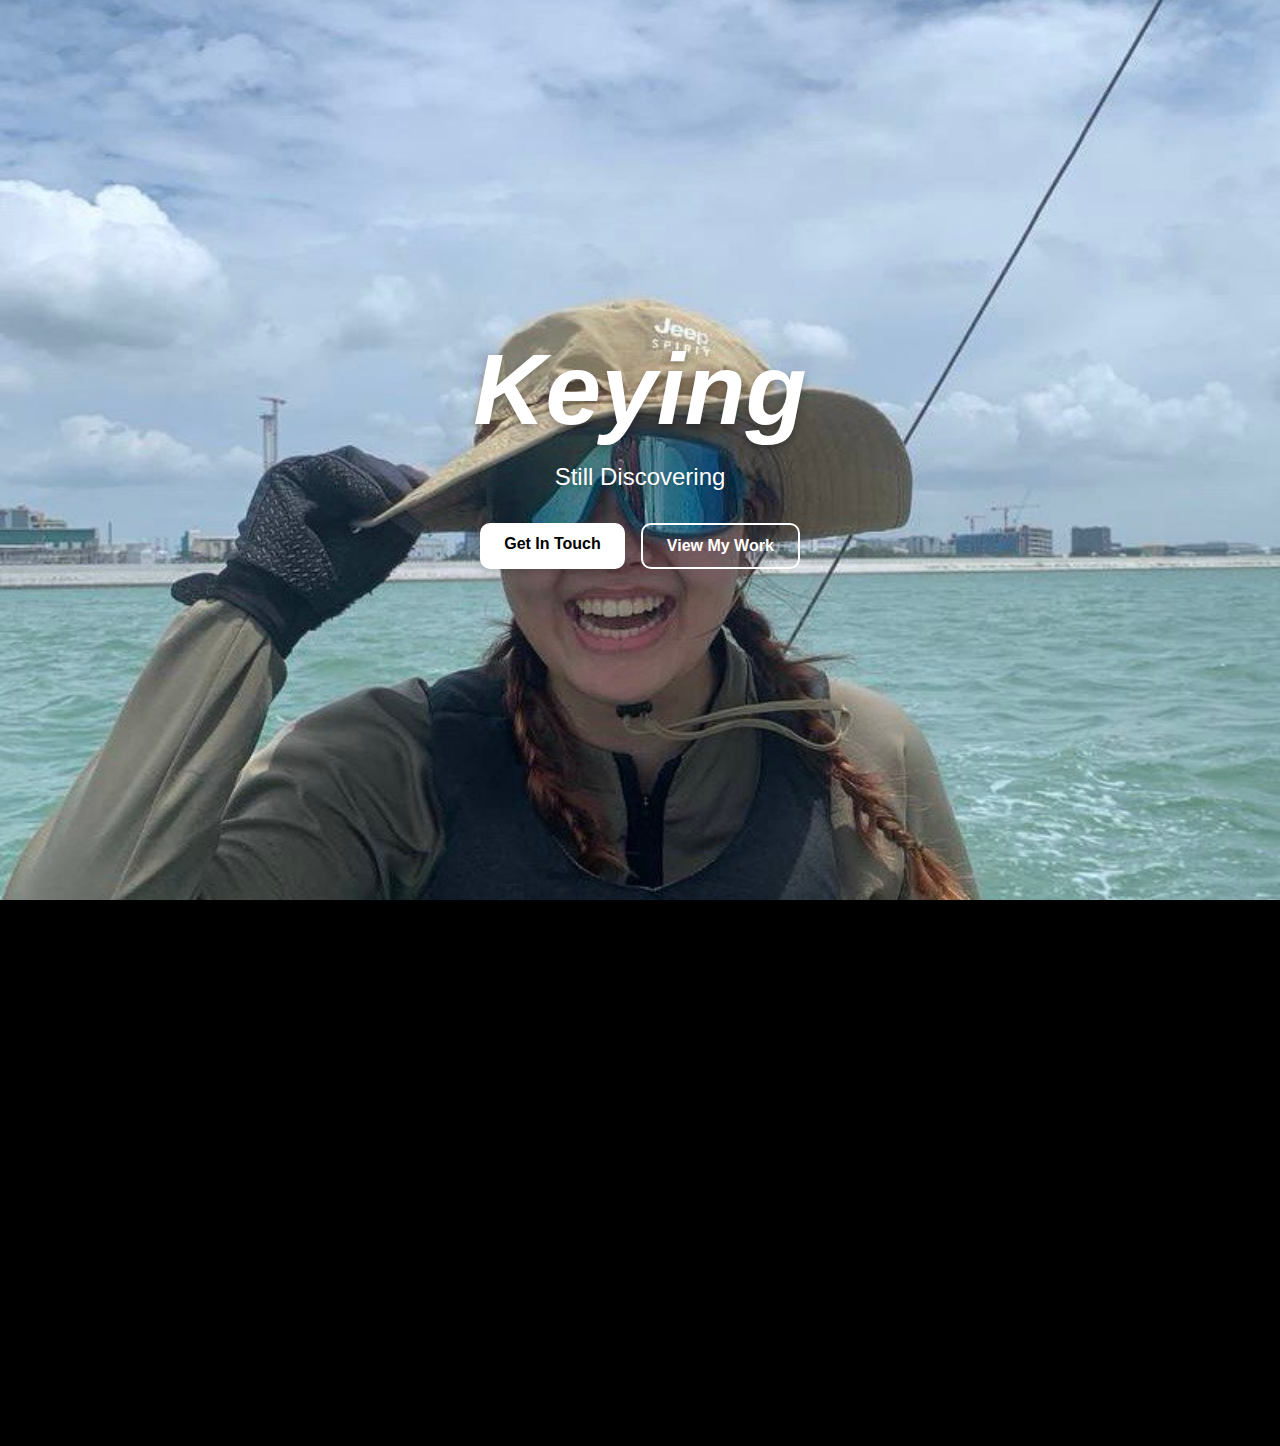
<file: index.html>
<!DOCTYPE html>
<html lang="en">
<head>
    <meta charset="UTF-8">
    <meta name="viewport" content="width=device-width, initial-scale=1.0">
    <title>Personal page</title>
    <link rel="stylesheet" href="index_page.css"/>    
</head>

<body>
  <section class="hero">
    <div class="hero-content">
      <h1 style="font-size:100px; font-style: italic; font-family: sans-serif;">Keying</h1>
      <p>Still Discovering</p>
      <div class="buttons">
        <a href="#contact" class="btn primary">Get In Touch</a>
        <a href="#portfolio" class="btn secondary">View My Work</a>
      </div>
    </div>
  </section>

  <section class="video-section">
  <div class="video-container">
    <!--  to AUTOPLAY but for it video to be muted, you need 
    to modify the link,    autoplay=1(autoplay) & mute=1 (muted) control=0(hide playbar) showinfo=0(hide title, uploader=youtube)-->
    <iframe
      src="https://www.youtube.com/embed/WwM11PNX94M?autoplay=1&mute=1&controls=0&rel=0&showinfo=0"
      title="YouTube video player"
      frameborder="0"
      allow="autoplay; encrypted-media"  
      allowfullscreen`
    ></iframe>
  </div>
</section>
</body>

</html>
</file>
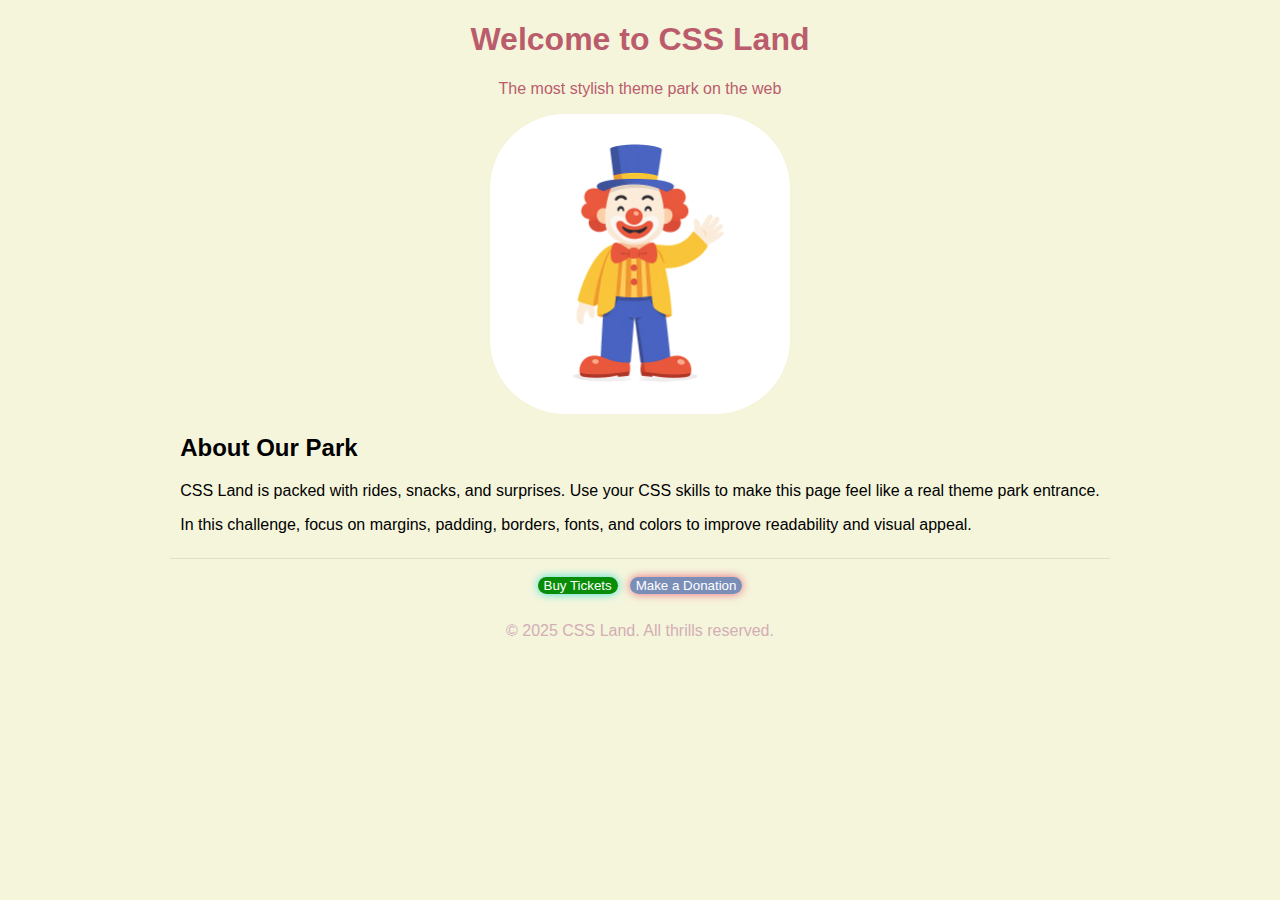
<file: Week2/Challenge1/home.html>
<!DOCTYPE html>
<html lang="en">
<head>
    <meta charset="UTF-8" />
    <meta name="viewport" content="width=device-width, initial-scale=1.0"/>
    <title>Challenge 1 - CSS Land - Welcome</title>
    <link rel="stylesheet" href="styles.css"/>
</head>
<body>

    <!-- DO NOT MODIFY HTML
         YOU MAY ONLY EDIT styles.css
    -->

    <div class="container">

        <header class="site-header">
            <h1>Welcome to <span class="park-name">CSS Land</span></h1>
            <p class="tagline">The most stylish theme park on the web</p>
        </header>

        <main>
            <section class="hero">
                <div class="mascot-placeholder" aria-label="Mascot placeholder" role="img">
                    <img id="mascot-image" src="mascot.png">
                </div>
            </section>

            <section class="about">
                <h2>About Our Park</h2>
                <p>CSS Land is packed with rides, snacks, and surprises. Use your CSS skills to make this
                    page feel like a real theme park entrance.
                </p>
                <p>In this challenge, focus on margins, padding, borders, fonts, and colors to improve
                    readability and visual appeal.
                </p>
            </section>

            <section class="actions">
                <button class="buy-tickets">Buy Tickets</button>
                <button class="make-donation">Make a Donation</button>
            </section>
        </main>

        <footer class="site-footer">
            <p>© 2025 CSS Land. All thrills reserved.</p>
        </footer>

    </div>

</body>
</html>
</file>
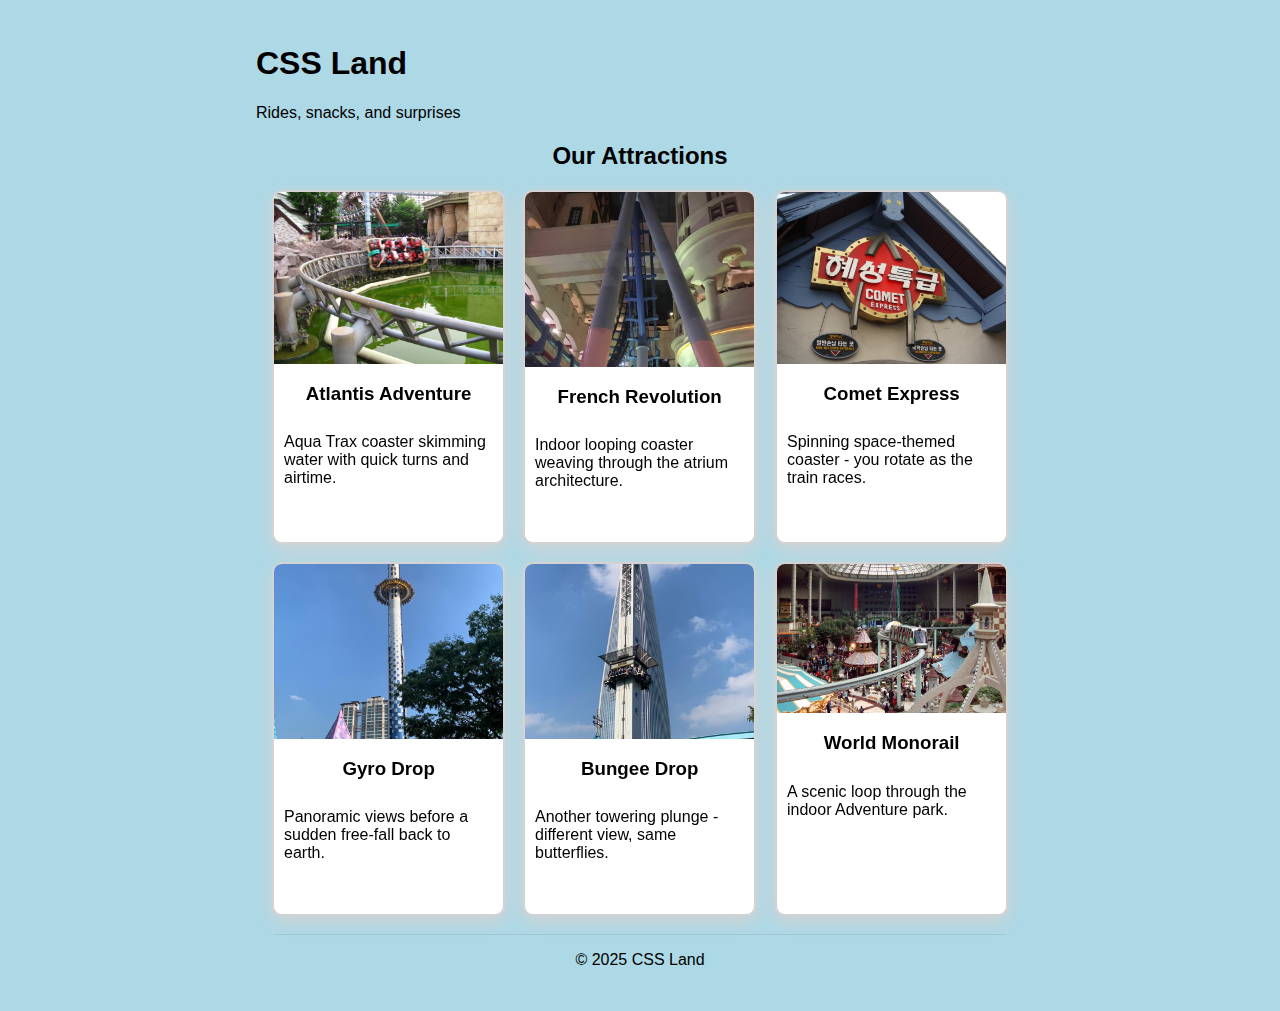
<file: Week2/Challenge2/home.html>
<!DOCTYPE html>
<html lang="en">
<head>
    <meta charset="UTF-8" />
    <meta name="viewport" content="width=device-width, initial-scale=1.0"/>
    <title>Challenge 2 - CSS Land - Attractions Gallery</title>
    <link rel="stylesheet" href="styles.css"/>
</head>
<body>

    <!-- DO NOT MODIFY home.html -->
    <!-- Add all styling in styles.css -->

    <div class="container">
        <header class="site-header">
            <h1>CSS Land</h1>
            <p class="tagline">Rides, snacks, and surprises</p>
        </header>

        <main>
            <section class="attractions">
                <h2>Our Attractions</h2>

                <div class="cards">
                    <article class="card">
                        <img src="images/atlantis.jpg" alt="Atlantis Adventure at Lotte World">
                        <h3>Atlantis Adventure</h3>
                        <p class="blurb">Aqua Trax coaster skimming water with quick turns and airtime.</p>
                    </article>

                    <article class="card">
                        <img src="images/french.jpg" alt="French Revolution indoor coaster">
                        <h3>French Revolution</h3>
                        <p class="blurb">Indoor looping coaster weaving through the atrium architecture.</p>
                    </article>

                    <article class="card">
                        <img src="images/comet.jpg" alt="Comet Express at Lotte World">
                        <h3>Comet Express</h3>
                        <p class="blurb">Spinning space-themed coaster - you rotate as the train races.</p>
                    </article>

                    <article class="card">
                        <img src="images/gyro.jpg" alt="Gyro Drop tower ride at Lotte World">
                        <h3>Gyro Drop</h3>
                        <p class="blurb">Panoramic views before a sudden free-fall back to earth.</p>
                    </article>

                    <article class="card">
                        <img src="images/bungee.jpg" alt="Bungee Drop at Lotte World">
                        <h3>Bungee Drop</h3>
                        <p class="blurb">Another towering plunge - different view, same butterflies.</p>
                    </article>

                    <article class="card">
                        <img src="images/monorail.jpg" alt="World Monorail at Lotte World Adventure">
                        <h3>World Monorail</h3>
                        <p class="blurb">A scenic loop through the indoor Adventure park.</p>
                    </article>
                </div>
            </section>
        </main>

        <footer class="site-footer">
            <p>© 2025 CSS Land</p>
        </footer>
    </div>

</body>
</html>
</file>
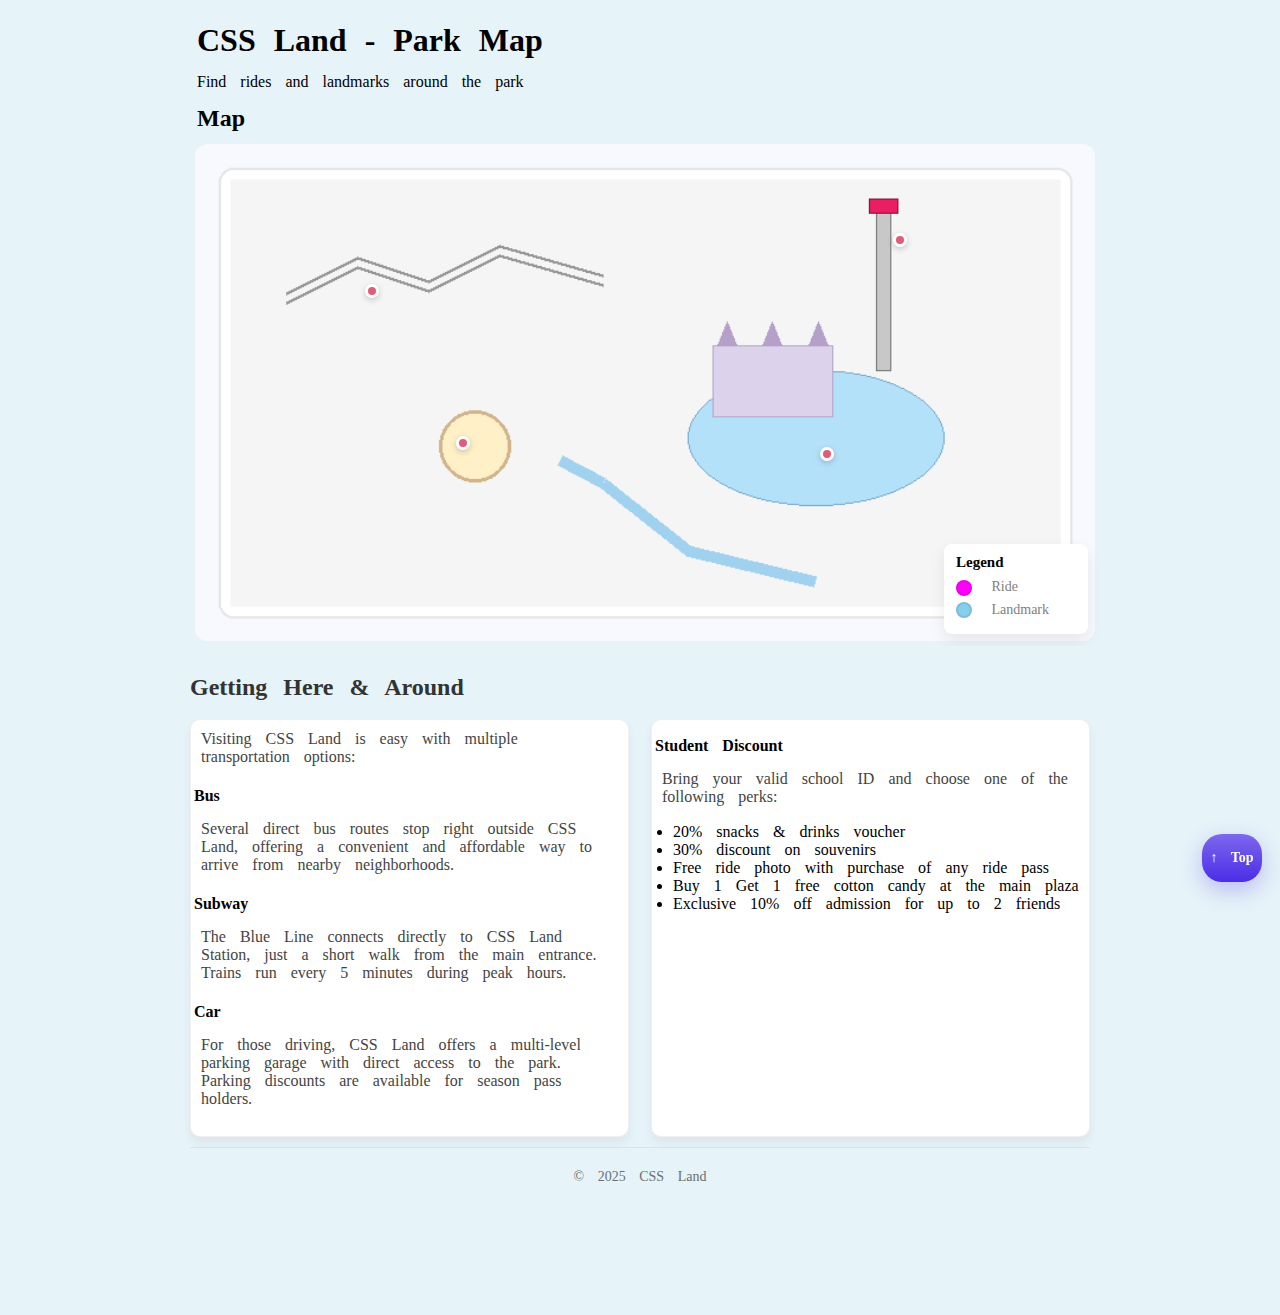
<file: Week2/Challenge3/home.html>
<!DOCTYPE html>
<html lang="en">
<head>
    <meta charset="UTF-8" />
    <meta name="viewport" content="width=device-width, initial-scale=1.0"/>
    <title>Challenge 3 - CSS Land - Park Map</title>
    <link rel="stylesheet" href="styles.css"/>
</head>
<body id="top">
    <!-- DO NOT MODIFY home.html -->
    <!-- Add all your styles in styles.css -->

    <div class="container">
        <header class="site-header">
            <h1>CSS Land - Park Map</h1>
            <p class="tagline">Find rides and landmarks around the park</p>
        </header>

        <main>
            <section class="map-section">
                <h2>Map</h2>

                <!-- Map wrapper: make this the positioning context -->
                <div class="map-wrapper">
                    <!-- Map image -->
                    <img class="park-map" src="map.png" alt="CSS Land Park Map">

                    <!-- Attraction markers (place precisely on the map) -->
                    <button class="marker" id="marker-atlantis" aria-label="Atlantis Adventure">
                        <span class="tooltip">Atlantis Adventure</span>
                    </button>

                    <button class="marker" id="marker-gyro" aria-label="Gyro Drop">
                        <span class="tooltip">Gyro Drop</span>
                    </button>

                    <button class="marker" id="marker-carousel" aria-label="Carousel Dreams">
                        <span class="tooltip">Carousel Dreams</span>
                    </button>

                    <button class="marker" id="marker-river" aria-label="River Rapids">
                        <span class="tooltip">River Rapids</span>
                    </button>

                    <!-- Legend box pinned to map corner -->
                    <aside class="legend">
                        <h3>Legend</h3>
                        <ul>
                            <li><span class="dot ride"></span> Ride</li>
                            <li><span class="dot landmark"></span> Landmark</li>
                        </ul>
                    </aside>
                </div>
            </section>

            <section class="transport">
                <h2>Getting Here & Around</h2>
                <div class="transport-columns">
                    <!-- Left column: Transportation info -->
                    <div class="transport-info">
                        <p>Visiting CSS Land is easy with multiple transportation options:</p>

                        <h3>Bus</h3>
                        <p>Several direct bus routes stop right outside CSS Land, offering a convenient and affordable way to arrive from nearby neighborhoods.</p>

                        <h3>Subway</h3>
                        <p>The Blue Line connects directly to CSS Land Station, just a short walk from the main entrance. Trains run every 5 minutes during peak hours.</p>

                        <h3>Car</h3>
                        <p>For those driving, CSS Land offers a multi-level parking garage with direct access to the park. Parking discounts are available for season pass holders.</p>
                    </div>

                    <!-- Right column: Student discount info -->
                    <div class="transport-discounts">
                        <h3>Student Discount</h3>
                        <p>Bring your valid school ID and choose one of the following perks:</p>
                        <ul>
                            <li>20% snacks & drinks voucher</li>
                            <li>30% discount on souvenirs</li>
                            <li>Free ride photo with purchase of any ride pass</li>
                            <li>Buy 1 Get 1 free cotton candy at the main plaza</li>
                            <li>Exclusive 10% off admission for up to 2 friends</li>
                        </ul>
                    </div>
                </div>
            </section>

        </main>

        <!-- Fixed Back to Top button -->
        <a href="#top" class="back-to-top" aria-label="Back to top">↑ Top</a>

        <footer class="site-footer">
            <p>© 2025 CSS Land</p>
        </footer>
    </div>
</body>
</html>
</file>
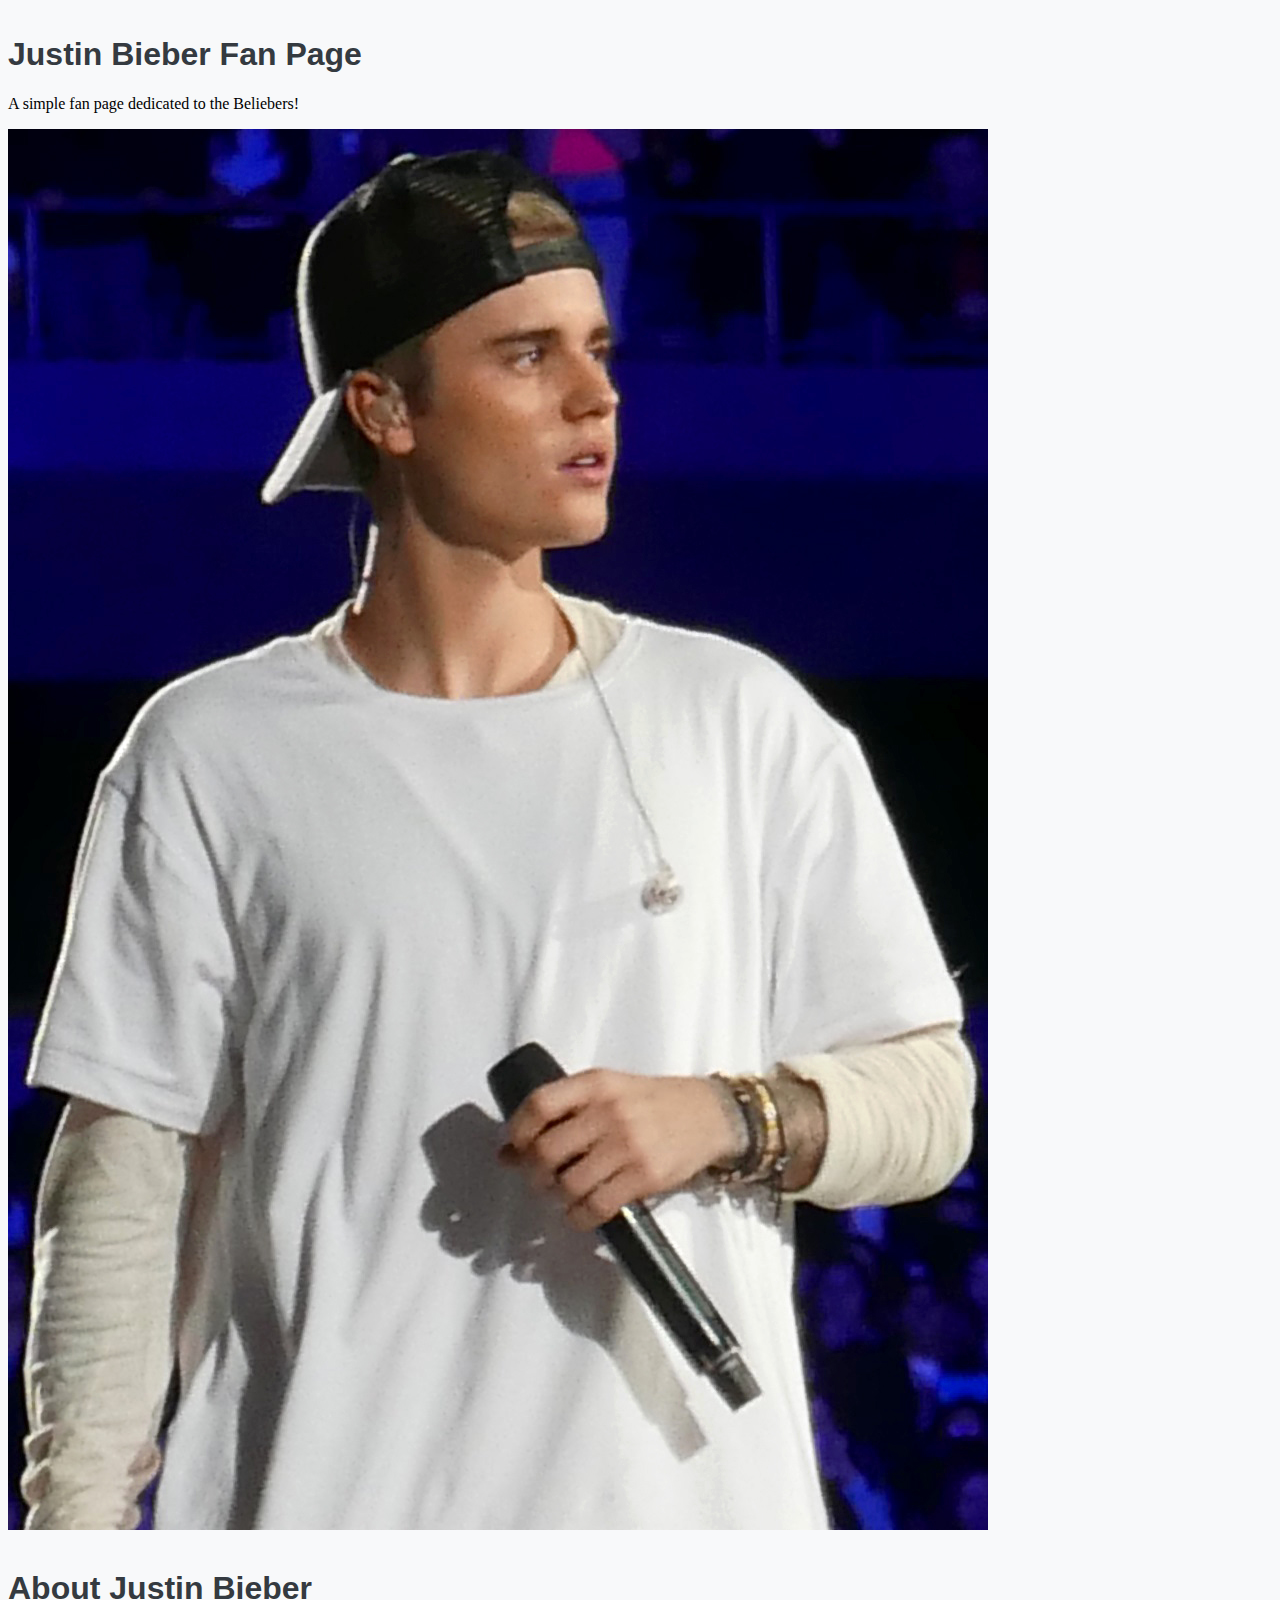
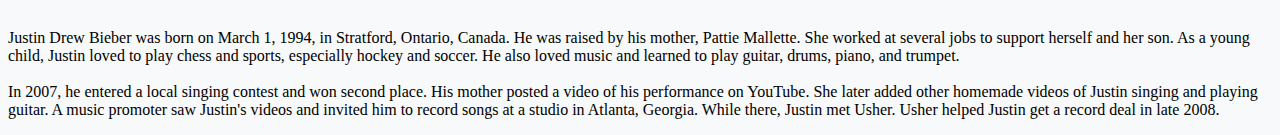
<file: Week3/Challenge1/justin.html>
<!DOCTYPE html>
<html lang="en">

<head>
    <meta charset="UTF-8">
    <meta name="viewport" content="width=device-width, initial-scale=1.0">
    <title>Challenge 1 - Justin</title>

    <!-- Bootstrap CSS -->
    <link href="https://cdn.jsdelivr.net/npm/bootstrap@5.3.7/dist/css/bootstrap.min.css" rel="stylesheet"
        integrity="sha384-LN+7fdVzj6u52u30Kp6M/trliBMCMKTyK833zpbD+pXdCLuTusPj697FH4R/5mcr" crossorigin="anonymous">

    <!-- External CSS -->
    <link rel="stylesheet" href="styles.css">

</head>

<body>

    <div class="container text-center mt-4">

        <div class="row">
            <!-- Task 1
                 - The text such as Heading and Paragraph must be horizontally centered (Use appropriate Bootstrap classes)
                 - There should be some margin at the Top and at the Bottom of the text (Use appropriate Bootstrap classes)
            -->
            <div class="col-12">
                <h1 >Justin Bieber Fan Page</h1>
                <p>A simple fan page dedicated to the Beliebers!</p>
            </div>
        </div>

        <div class="row mt-4">

            <!-- Task 2
                    Add your columns here -->
            <!-- You can find Justin's photo in Challenge1/justin_concert.jpg -->
            <div class="col-md-6">
                <img src="justin_concert.jpg" class="rounded img-fluid">
            </div>

            <div class="col-md ">

                <h1 class="p-0">About Justin Bieber</h1>
                <p class="text-md-start">
                Justin Drew Bieber was born on March 1, 1994, in Stratford, Ontario, Canada. He was raised by his
                mother, Pattie Mallette. She worked at several jobs to support herself and her son. As a young child,
                Justin loved to play chess and sports, especially hockey and soccer. He also loved music and learned to
                play guitar, drums, piano, and trumpet.
                    <br><br>
                In 2007, he entered a local singing contest and won second place. His mother posted a video of his
                performance on YouTube. She later added other homemade videos of Justin singing and playing guitar. A
                music promoter saw Justin's videos and invited him to record songs at a studio in Atlanta, Georgia.
                While there, Justin met Usher. Usher helped Justin get a record deal in late 2008.
                </p>

            </div>


        </div>

    </div>

    <!-- Bootstrap JavaScript -->
    <script src="https://cdn.jsdelivr.net/npm/bootstrap@5.3.7/dist/js/bootstrap.bundle.min.js"
        integrity="sha384-ndDqU0Gzau9qJ1lfW4pNLlhNTkCfHzAVBReH9diLvGRem5+R9g2FzA8ZGN954O5Q"
        crossorigin="anonymous"></script>

</body>

</html>
</file>
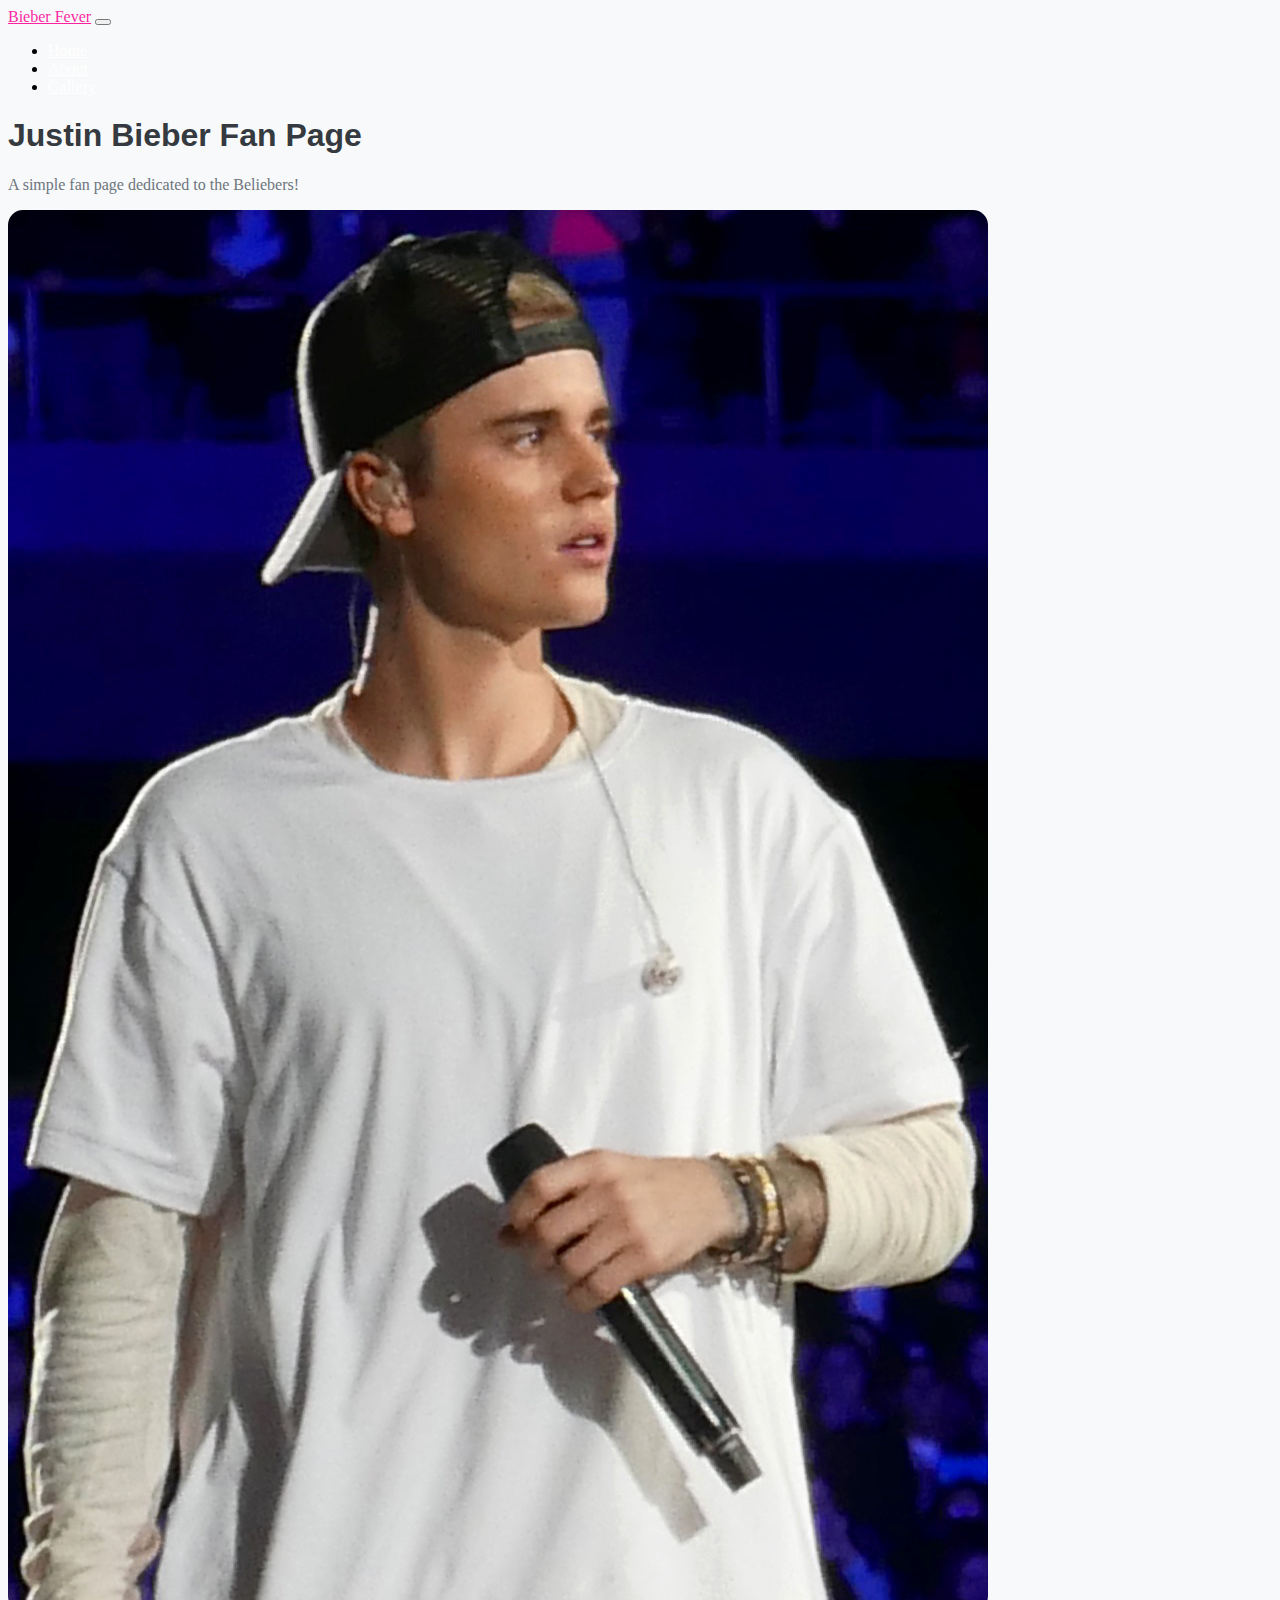
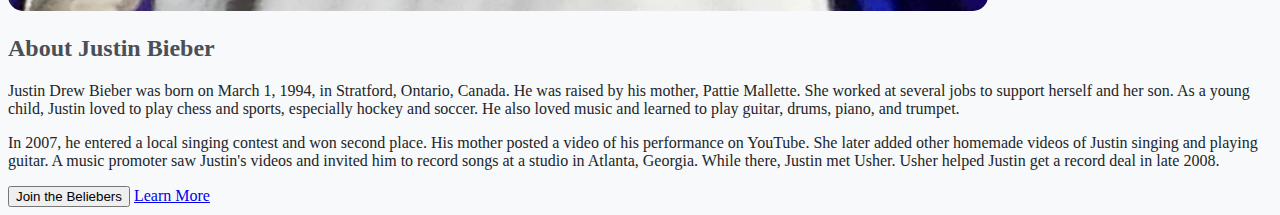
<file: Week3/Challenge2/justin.html>
<!DOCTYPE html>
<html lang="en">

<head>
    <meta charset="UTF-8">
    <meta name="viewport" content="width=device-width, initial-scale=1.0">
    <title>Challenge 2 - Justin</title>

    <!-- Bootstrap CSS -->
    <link href="https://cdn.jsdelivr.net/npm/bootstrap@5.3.7/dist/css/bootstrap.min.css" rel="stylesheet"
        integrity="sha384-LN+7fdVzj6u52u30Kp6M/trliBMCMKTyK833zpbD+pXdCLuTusPj697FH4R/5mcr" crossorigin="anonymous">

    <!-- External CSS -->
    <link rel="stylesheet" href="styles.css">

</head>

<body>

    <div class="container">

        <!-- Task 1
             - Add a navigtion bar
        -->
        <nav class="navbar navbar-expand-lg bg-body-tertiary " data-bs-theme="dark">
            <div class="container-fluid">
                <a class="navbar-brand" style="color: rgba(252, 0, 147, 0.87);" href="#">Bieber Fever</a>
                <button class="navbar-toggler" type="button" data-bs-toggle="collapse"
                    data-bs-target="#navbarNavDropdown" aria-controls="navbarNavDropdown" aria-expanded="false"
                    aria-label="Toggle navigation">
                    <span class="navbar-toggler-icon"></span>
                </button>
                <div class="collapse navbar-collapse" id="navbarNavDropdown">
                    <ul class="navbar-nav">
                        <li class="nav-item">
                            <a class="nav-link active" aria-current="page" href="#" style="color: white;">Home</a>
                        </li>
                        <li class="nav-item">
                            <a class="nav-link" href="#" style="color: white;">About</a>
                        </li>
                        <li class="nav-item">
                            <a class="nav-link" href="#" style="color: white;">Gallery</a>
                        </li>
                    </ul>
                </div>
            </div>
        </nav>
        <div class="row">
            <div class="col-12 text-center my-4">
                <h1>Justin Bieber Fan Page</h1>
                <p class="lead">A simple fan page dedicated to the Beliebers!</p>
            </div>
        </div>

        <div class="row">

            <div class="col-md-6 text-center">
                <img src="justin_concert.jpg" class="img-fluid rounded" alt="Justin Bieber">
            </div>

            <div class="col-md-6 my-2">

                <h2>About Justin Bieber</h2>

                <p>Justin Drew Bieber was born on March 1, 1994, in Stratford, Ontario, Canada. He was raised by his
                    mother, Pattie Mallette. She worked at several jobs to support herself and her son. As a young
                    child, Justin loved to play chess and sports, especially hockey and soccer. He also loved music and
                    learned to play guitar, drums, piano, and trumpet.</p>

                <p>In 2007, he entered a local singing contest and won second place. His mother posted a video of his
                    performance on YouTube. She later added other homemade videos of Justin singing and playing guitar.
                    A music promoter saw Justin's videos and invited him to record songs at a studio in Atlanta,
                    Georgia. While there, Justin met Usher. Usher helped Justin get a record deal in late 2008.</p>
            </div>

        </div>

        <!-- Task 2
             - Add 2 buttons
        -->
        <div class="d-grid gap-2">
            <button class="btn btn-danger" type="button" onclick="alert('U are now a Belieber!') ">Join the
                Beliebers</button>
            <!-- instead of button you can have replace<button with <a -->
            <a class="btn btn-primary" href="https://www.justinbiebermusic.com" target="_blank"
                rel="noopener noreferrer">Learn More
            </a>
        </div>

    </div>


    <!-- Bootstrap JavaScript -->
    <script src="https://cdn.jsdelivr.net/npm/bootstrap@5.3.7/dist/js/bootstrap.bundle.min.js"
        integrity="sha384-ndDqU0Gzau9qJ1lfW4pNLlhNTkCfHzAVBReH9diLvGRem5+R9g2FzA8ZGN954O5Q"
        crossorigin="anonymous"></script>

</body>

</html>
</file>
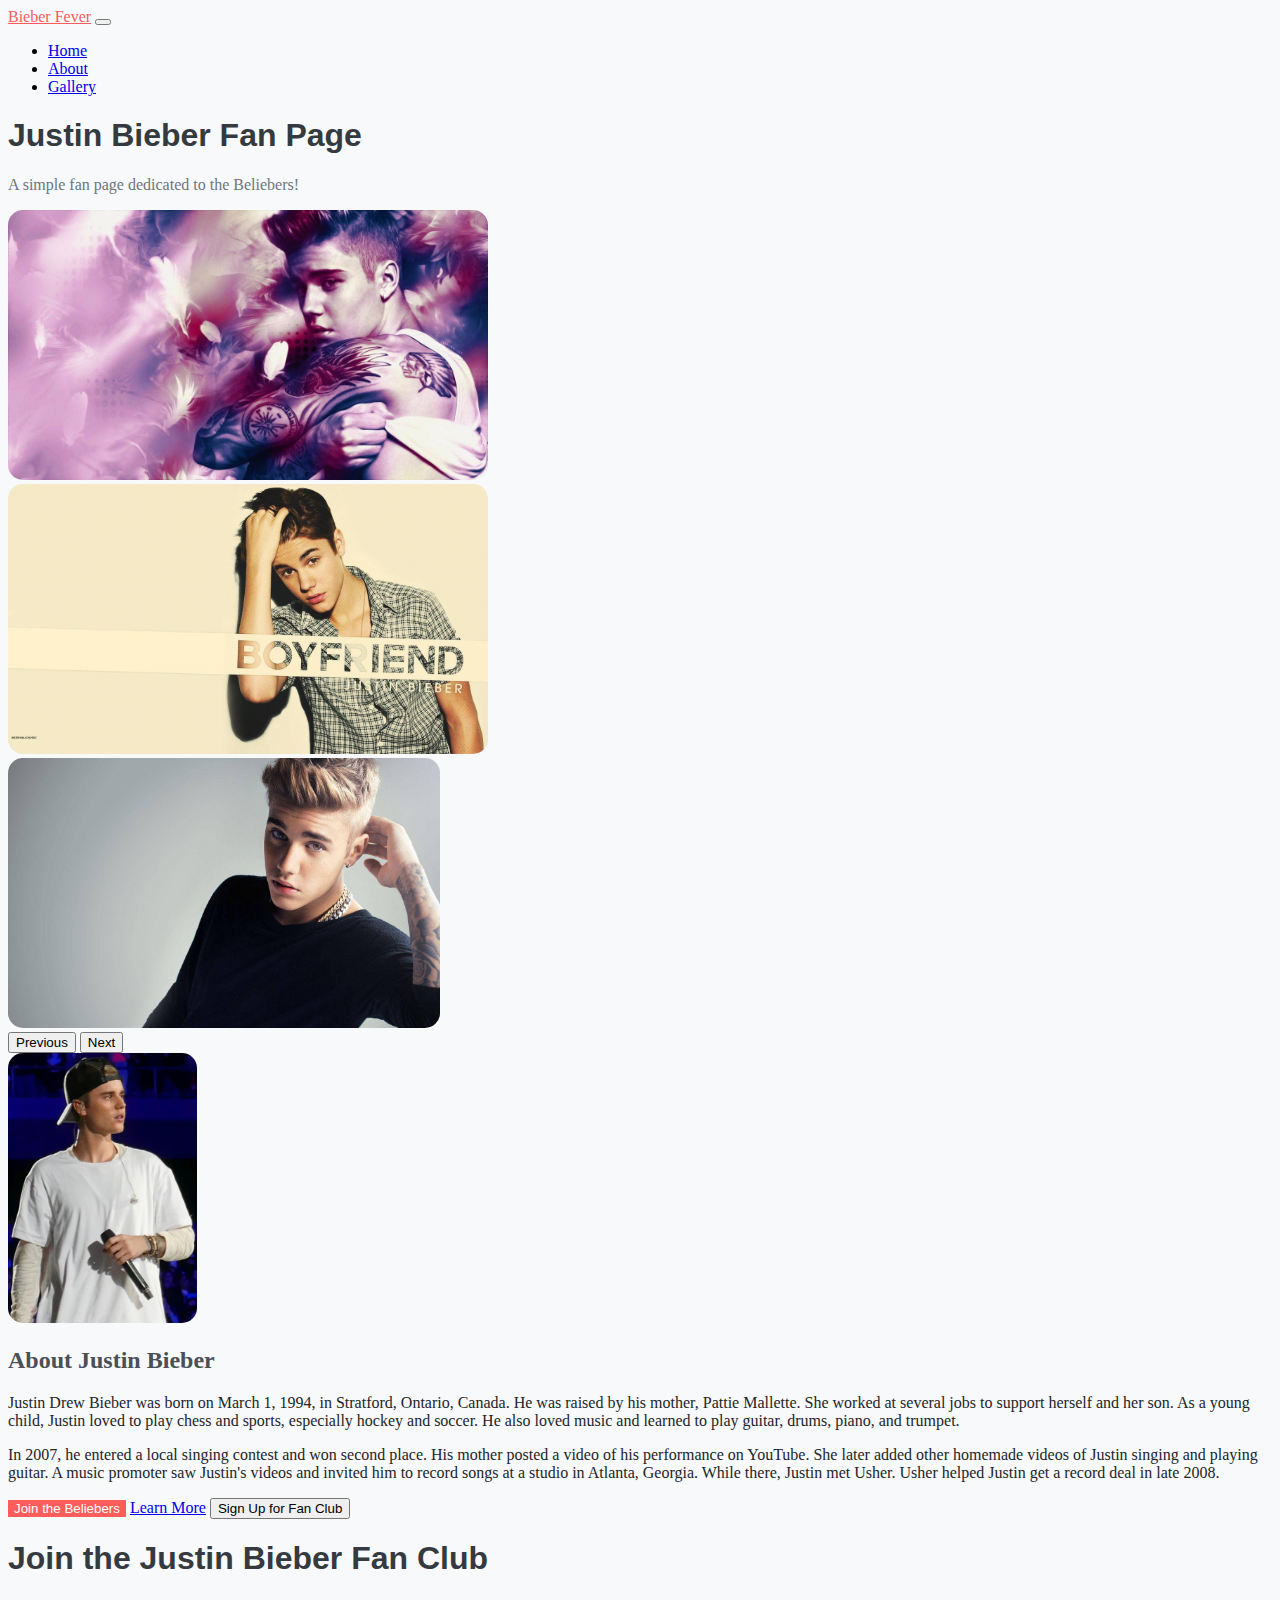
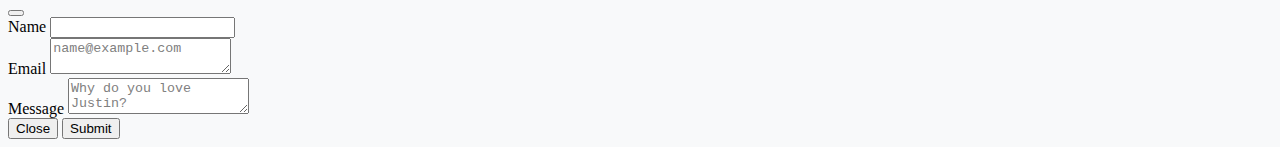
<file: Week3/Challenge3/justin.html>
<!DOCTYPE html>
<html lang="en">

<head>
    <meta charset="UTF-8">
    <meta name="viewport" content="width=device-width, initial-scale=1.0">
    <title>Challenge 3 - Justin</title>

    <!-- Bootstrap CSS -->
    <link href="https://cdn.jsdelivr.net/npm/bootstrap@5.3.7/dist/css/bootstrap.min.css" rel="stylesheet"
        integrity="sha384-LN+7fdVzj6u52u30Kp6M/trliBMCMKTyK833zpbD+pXdCLuTusPj697FH4R/5mcr" crossorigin="anonymous">

    <!-- External CSS -->
    <link rel="stylesheet" href="styles.css">

</head>

<body>

    <div class="container">

        <!-- Navbar -->
        <nav class="navbar navbar-expand-lg navbar-dark bg-dark">
            <div class="container-fluid">
                <a class="navbar-brand" href="#">Bieber Fever</a>
                <button class="navbar-toggler" type="button" data-bs-toggle="collapse" data-bs-target="#navbarNav"
                    aria-controls="navbarNav" aria-expanded="false" aria-label="Toggle navigation">
                    <span class="navbar-toggler-icon"></span>
                </button>
                <div class="collapse navbar-collapse" id="navbarNav">
                    <ul class="navbar-nav ms-auto">
                        <li class="nav-item">
                            <a class="nav-link active" aria-current="page" href="#">Home</a>
                        </li>
                        <li class="nav-item">
                            <a class="nav-link" href="#">About</a>
                        </li>
                        <li class="nav-item">
                            <a class="nav-link" href="#">Gallery</a>
                        </li>
                    </ul>
                </div>
            </div>
        </nav>

        <div class="row">
            <!-- Header Section -->
            <div class="col-12 text-center my-4">
                <h1>Justin Bieber Fan Page</h1>
                <p class="lead">A simple fan page dedicated to the Beliebers!</p>
            </div>
        </div>

        <!-- Task 1
             - Gallery Carousel Placeholder
             - Add your carousel here 
             - Slideshow image files are:
                justin1.jpg
                justin2.jpg
                justin3.jpg
        -->
        <div id="carouselExample" class="carousel slide">
            <div class="carousel-inner">
                <div class="carousel-item active">
                    <img src="justin1.jpg" class="d-block w-100 " alt="...">
                </div>
                <div class="carousel-item">
                    <img src="justin2.jpg" class="d-block w-100 " alt="...">
                </div>
                <div class="carousel-item">
                    <img src="justin3.jpg" class="d-block w-100 " alt="...">
                </div>
            </div>
            <button class="carousel-control-prev" type="button" data-bs-target="#carouselExample" data-bs-slide="prev">
                <span class="carousel-control-prev-icon" aria-hidden="true"></span>
                <span class="visually-hidden">Previous</span>
            </button>
            <button class="carousel-control-next" type="button" data-bs-target="#carouselExample" data-bs-slide="next">
                <span class="carousel-control-next-icon" aria-hidden="true"></span>
                <span class="visually-hidden">Next</span>
            </button>
        </div>

        <div class="row mt-5">

            <div class="child col-md-6 text-center">
                <img src="justin_concert.jpg" class="img-fluid rounded" alt="Justin Bieber">
            </div>

            <div class="child col-md-6 my-2">

                <h2>About Justin Bieber</h2>

                <p>Justin Drew Bieber was born on March 1, 1994, in Stratford, Ontario, Canada. He was raised by his
                    mother, Pattie Mallette. She worked at several jobs to support herself and her son. As a young
                    child, Justin loved to play chess and sports, especially hockey and soccer. He also loved music and
                    learned to play guitar, drums, piano, and trumpet.</p>

                <p>In 2007, he entered a local singing contest and won second place. His mother posted a video of his
                    performance on YouTube. She later added other homemade videos of Justin singing and playing guitar.
                    A music promoter saw Justin's videos and invited him to record songs at a studio in Atlanta,
                    Georgia. While there, Justin met Usher. Usher helped Justin get a record deal in late 2008.</p>
            </div>

        </div>


        <!-- Buttons and Alerts -->
        <div class="row">
            <button class="btn btn-custom mb-3 mt-3" onclick="alert('You are now a Belieber!')">Join the
                Beliebers</button>
            <a href="https://www.justinbiebermusic.com" class="btn btn-primary" target="_blank">Learn More</a>

            <!-- Task 2
             - Modal Button
             - Add a button here to trigger the modal -->
            <button type="button" class="btn btn-success mb-3 mt-3" data-bs-toggle="modal"
                data-bs-target="#exampleModal">Sign Up for Fan Club</button>
        </div>


        <!-- Modal -->
        <div class="modal fade" id="exampleModal" tabindex="-1" aria-labelledby="exampleModalLabel" aria-hidden="true">
            <div class="modal-dialog">
                <div class="modal-content">
                    <div class="modal-header">
                        <h1 class="modal-title fs-5" id="exampleModalLabel">Join the Justin Bieber Fan Club</h1>
                        <button type="button" class="btn-close" data-bs-dismiss="modal" aria-label="Close"></button>
                    </div>
                    <div class="modal-body">
                        <form>
                            <div class="mb-3">
                                <label for="recipient-name" class="col-form-label">Name</label>
                                <input type="text" class="form-control" id="recipient-name">
                            </div>
                            <div class="mb-3">
                                <label for="Email" class="col-form-label">Email</label>
                                <textarea class="form-control" id="message-text"
                                    style="color: grey;">name@example.com</textarea>
                            </div>
                            <div class="mb-3">
                                <label for="message-text" class="col-form-label">Message</label>
                                <textarea class="form-control" id="message-text"
                                    style="color: grey;">Why do you love Justin?</textarea>
                            </div>
                        </form>
                    </div>
                    <div class="modal-footer">
                        <button type="button" class="btn btn-secondary" data-bs-dismiss="modal">Close</button>
                        <button type="button" class="btn btn-primary">Submit</button>
                    </div>
                </div>
            </div>
        </div>


    </div>


    <!-- Bootstrap JavaScript -->
    <script src="https://cdn.jsdelivr.net/npm/bootstrap@5.3.7/dist/js/bootstrap.bundle.min.js"
        integrity="sha384-ndDqU0Gzau9qJ1lfW4pNLlhNTkCfHzAVBReH9diLvGRem5+R9g2FzA8ZGN954O5Q"
        crossorigin="anonymous"></script>

</body>

</html>
</file>
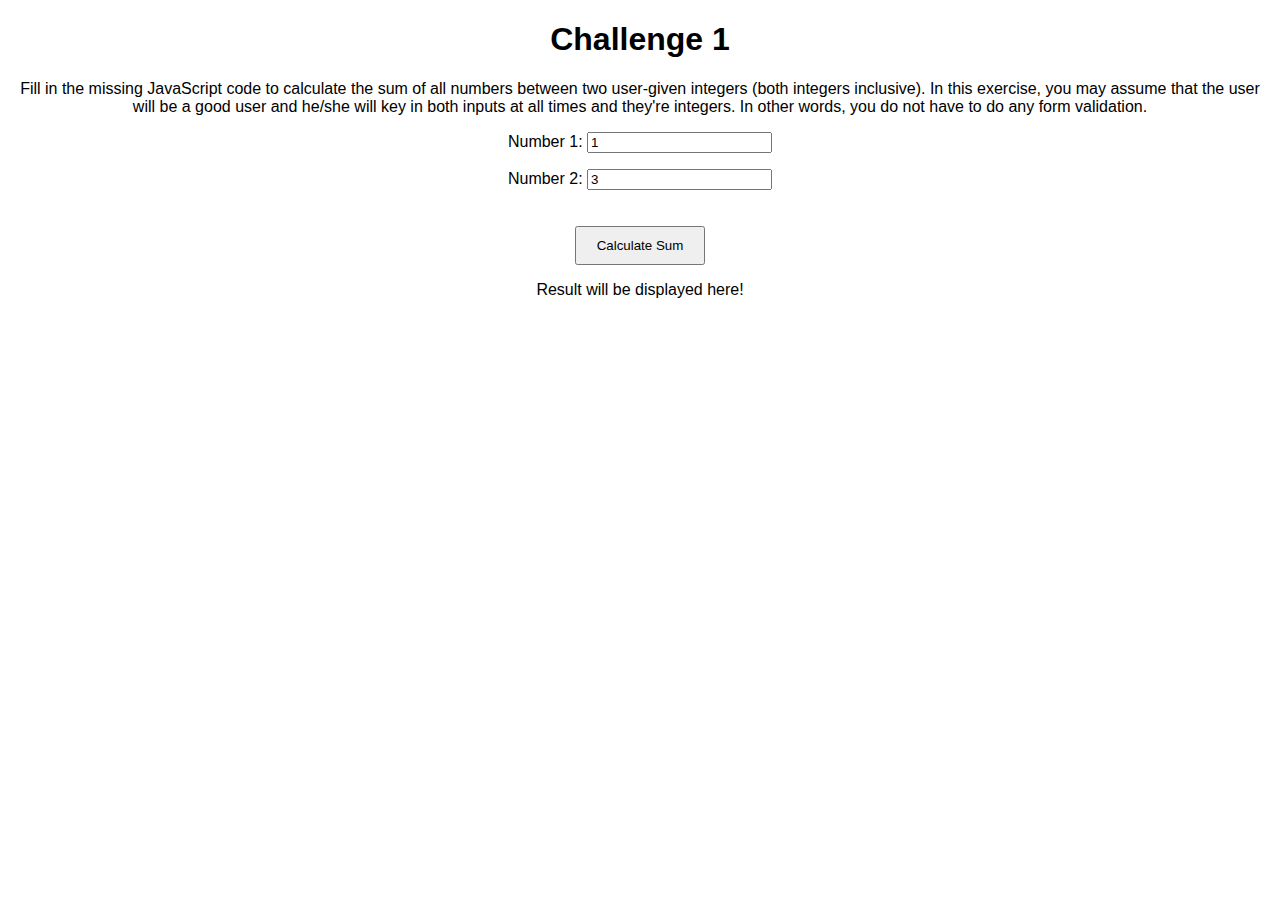
<file: Week4/Challenge1/home.html>
<!DOCTYPE html>
<html lang="en">
<head>
    <meta charset="UTF-8">
    <meta name="viewport" content="width=device-width, initial-scale=1.0">
    <title>Challenge 1</title>
    <link rel="stylesheet" href="styles.css">
</head>
<body>

    <h1>Challenge 1</h1>

    <p>Fill in the missing JavaScript code to calculate the sum of all numbers between two user-given integers (both integers inclusive).
        In this exercise, you may assume that the user will be a good user and he/she will key in both inputs at all times and they're integers. In other words, you do not have to do any form validation.
    </p>

    <p>Number 1: <input type="text" id="number1" value="1"></p>
    <p>Number 2: <input type="text" id="number2" value="3"></p>

    <button id="calculate-btn" onclick="calculate()">
        Calculate Sum</button>

    <p id="result">
        Result will be displayed here!
    </p>

    <script src="script.js"></script>
    
</body>
</html>
</file>
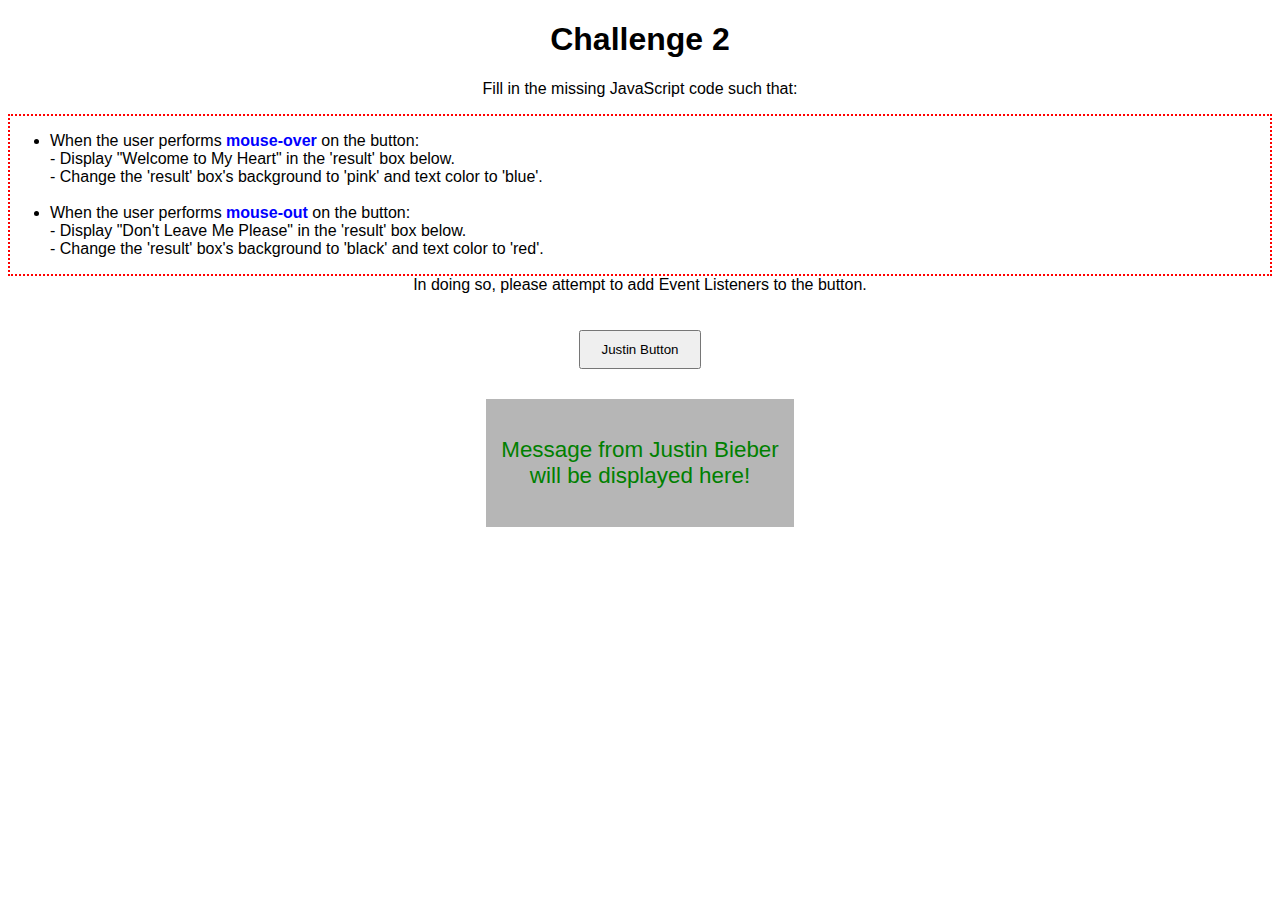
<file: Week4/Challenge2/home.html>
<!DOCTYPE html>
<html lang="en">
<head>
    <meta charset="UTF-8">
    <meta name="viewport" content="width=device-width, initial-scale=1.0">
    <title>Challenge 2</title>
    <link rel="stylesheet" href="styles.css">
</head>
<body>

    <!-- DO NOT MODIFY ANY PART OF THIS HTML FILE (USE THIS AS IS) -->

    <h1>Challenge 2</h1>

    <p>
        Fill in the missing JavaScript code such that:
        <div id="inner-box">
            <ul>
                <li>
                    When the user performs <span class="bold-blue-text">mouse-over</span> on the button:<br>
                    - Display "Welcome to My Heart" in the 'result' box below.<br>
                    - Change the 'result' box's background to 'pink' and text color to 'blue'.
                </li>
                <br>
                <li>
                    When the user performs <span class="bold-blue-text">mouse-out</span> on the button:<br>
                    - Display "Don't Leave Me Please" in the 'result' box below.<br>
                    - Change the 'result' box's background to 'black' and text color to 'red'.
                </li>
            </ul>
        </div>
        In doing so, please attempt to add Event Listeners to the button.<br>
    </p>
        <!-- <button id="justin-btn" onmousemove="WelHeart()" onmouseout="LeaveHeart()"></button> -->
    <button id="justin-btn" >
        Justin Button
    </button>
 
    <div id="result" >
        Message from Justin Bieber will be displayed here!
    </div>

    <script src="script.js"></script>
    
</body>
</html>
</file>
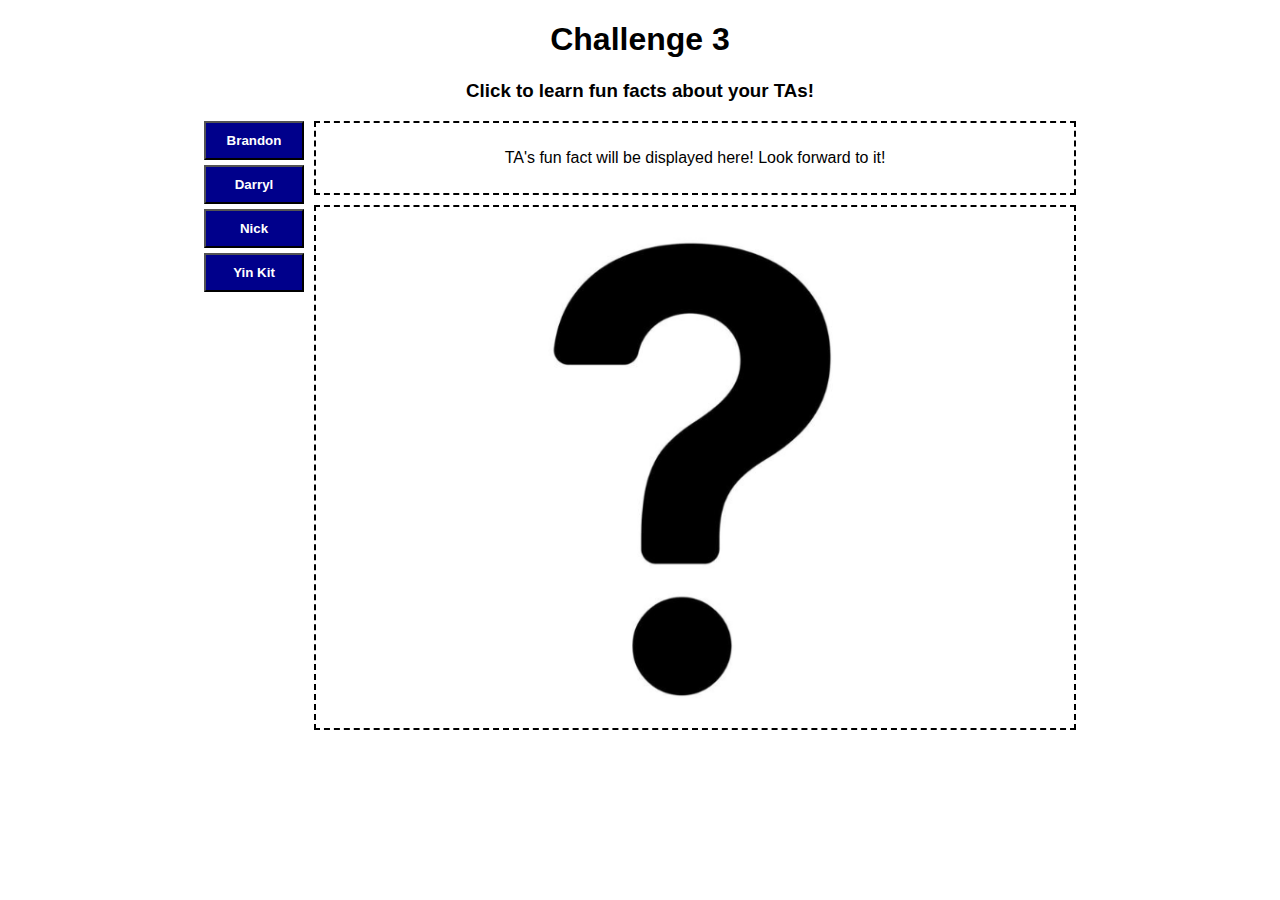
<file: Week4/Challenge3/home.html>
<!DOCTYPE html>
<html lang="en">
<head>
    <meta charset="UTF-8">
    <meta name="viewport" content="width=device-width, initial-scale=1.0">
    <title>Challenge 3</title>
    <link rel="stylesheet" href="styles.css">
</head>
<body>

    <!-- DO NOT MODIFY ANY PART OF THIS HTML FILE (USE THIS AS IS) -->

    <h1>Challenge 3</h1>
    <h3>Click to learn fun facts about your TAs!</h3>

    <div id="outer-box">

        <div id="left-child">
            <button onclick="show(this)" id="brandon">Brandon</button><br>
            <button onclick="show(this)" id="darryl">Darryl</button><br>
            <button onclick="show(this)" id="nick">Nick</button><br>
            <button onclick="show(this)" id="yinkit">Yin Kit</button>
        </div>

        <div id="right-child">

            <div class="info-box" id="fact-box">
                <p id="ta-fun-fact">
                    TA's fun fact will be displayed here! Look forward to it!
                </p>
            </div>

            <div class="info-box" id="photo-box">
                <img id="ta-photo" src="photos/default.jpg">
            </div>

        </div>

    </div>

    <script src="script.js"></script>
    
</body>
</html>
</file>
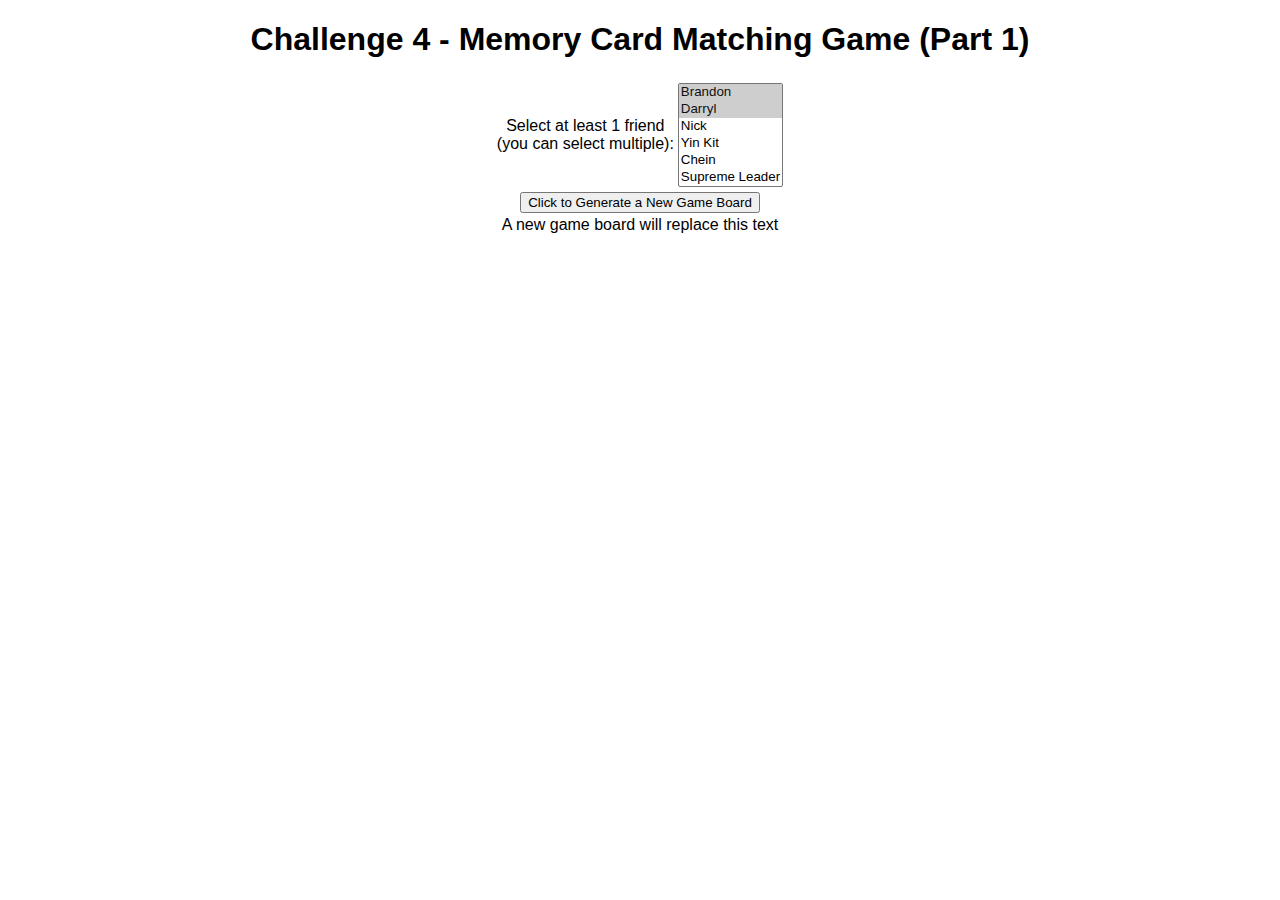
<file: Week4/Challenge4/home.html>
<!DOCTYPE html>
<html lang="en">
<head>
    <meta charset="UTF-8">
    <meta name="viewport" content="width=device-width, initial-scale=1.0">
    <title>Challenge 4</title>
    <link rel="stylesheet" href="styles.css">
</head>
<body>
    
    <!-- DO NOT MODIFY ANY PART OF THIS HTML FILE (USE THIS AS IS) -->
    
    <h1>Challenge 4 - Memory Card Matching Game (Part 1)</h1>

    <table id="select-table">
        <tr>
            <td>
                Select at least 1 friend<br>
                (you can select multiple):
            </td>
            <td>
                <!-- Two options are pre-selected so that during testing, 
                       you don't have to keep selecting option(s) again -->
                <select id="friends" size="6" multiple>
                    <option selected value="brandon">Brandon</option>
                    <option selected value="darryl">Darryl</option>
                    <option value="nick">Nick</option>
                    <option value="yinkit">Yin Kit</option>
                    <option value="chein">Chein</option>
                    <option value="supreme">Supreme Leader</option>
                </select>
            </td>
        </tr>

        <tr>
            <td colspan="2">
                <button onclick="generate_board()">
                    Click to Generate a New Game Board
                </button>
            </td>
        </tr>
    </table>




    <div id="game-board">
        A new game board will replace this text
    </div>


    <script src="script.js"></script>
    
</body>
</html>
</file>
<file: Week2/Challenge1/styles.css>
/* styles.css - Challenge #1 (Skeleton) */
body {
    margin:0;
    padding: 0;
    width: 100%;
    height: 100%;
    background-color: beige;
}
.container {
    text-align: center;
    font-family: 'Gill Sans', 'Gill Sans MT', Calibri, 'Trebuchet MS', sans-serif;
    /* background-color: beige; */
    /* align-content: center; */
    margin: 0;
    
    display: flex;
    flex-direction: column;
    /* vertically center children stack up */
    justify-content: center; 
    /* horizontal center, only center the image */
    align-items: center;
    /* text-align align image and text */
    

}

.site-header {
    color:rgb(187, 92, 108);
    text-align: center;

}

.mascot-placeholder {
    
    border-color: blanchedalmond;
    border-radius: 25%;
    background-color: white;
    margin: auto;
    height: 300px;
    width: 300px;
    align-content: center;

}

img {
    width: 85%;
}

.about {
    text-align: left;
    margin: 10px;

}

.actions {
  display: flex;
  /* flex-direction: column;   */
     /* row on wide screens */
  flex-wrap: wrap;
  gap: 12px;
  align-items: center;
  justify-content: center;
  padding: 12px;
  border-top: 1px solid rgba(0,0,0,0.08); /* subtle line */
  padding-top: 18px;                      /* space between main content and buttons */
  margin-top: 24px;                       /* extra separation if needed */

}


.buy-tickets {
    color: white;
    background-color: rgb(9, 141, 9);
    border-radius: 10px;
    border: none;
    padding: 20px, 20px;
    cursor: pointer;
    box-shadow: 0 0 10px turquoise;
    transition: background-color 0.3s ease, transform 0.3s ease, box-shadow 0.3s ease;
}

.buy-tickets:hover {
    background-color: darkgreen;
    transform: translate(-4px);
    box-shadow: 0 8px 16px rgba(114, 245, 114, 0.6);
    
}

.make-donation:hover {
    background-color: darkblue;
    transform: translate(4px);
    box-shadow: 0 8px 16px rgba(46, 105, 231, 0.925);
}


.make-donation {
    color: white;
    background-color: rgba(6, 44, 150, 0.514);
    border: none;
    border-radius: 10px;
    padding: 20px, 20px;
    cursor: pointer;
    box-shadow: 0 0 10px rgb(230, 105, 125);
    transition: background-color 0.3s ease, transform 0.3s ease, box-shadow 0.3s ease;
}

.site-footer {
    color:rgb(211, 174, 180);
    text-align: center;

}
</file>
<file: Week2/Challenge2/styles.css>
/* styles.css - Challenge #2 (Skeleton: Rides Gallery) */

/* 0) Base page */
body {
    font-family: 'Segoe UI', Tahoma, Geneva, Verdana, sans-serif;
    background-color: lightblue;
    
}


/* 1) Container  fix 3 cards if >=800px*/ 
.container{
    max-width: 800px;
    margin: 0 auto;
    padding: 16px;
    box-sizing: border-box;
}

/* 2) Section heading */
.attractions {
    text-align: center;
}


/* 3) Cards wrapper (center all cards horizontally) grid wrapper*/
.cards{
    display: grid;
    gap: 18px;
    grid-template-columns: repeat(auto-fit, minmax(220px, 1fr));
    max-width: 1100px;
    margin: 0 auto;
    padding: 0 16px;
    box-sizing: border-box;
}

/* 4) Card (size, spacing, border, rounded corners) */
.card {
  background: white;
  border-radius:10px;
  overflow: hidden;
  box-shadow: 0 6px 18px lightgray;
  border: 2px solid lightgray;
  display: flex;
  flex-direction: column;
  transition: box-shadow 220ms ease, border-color 220ms ease;
  max-height: 350px;
  will-change: transform;
  
}

/* 5) Card text (h3 title, paragraph blurb) */
.blurb {
    text-align: left;
    margin: 10px;
    aspect-ratio: 4/3;
    object-fit: cover;
    display: block;   
    
}

/* 6) Card image (fit within card, centered) */
img {
    width: 100%;
    height: 50%;
    object-fit: cover;   /* fill its box while preserve ratio */
    display: block;      /* change from inline to block,remove the gap below or above */

}


/* active triggers: hover with mouse OR keyboard focus inside card */
.card:hover {
  border-color: red;                          /* red border on interaction */
  box-shadow: 0 18px 40px rgba(0,0,0,0.16);
  animation: wiggle 420ms ease both;                
  cursor: pointer;
}

/* keyframes define the multi-step wiggle (left/right) */
@keyframes wiggle {
  0%   { transform: translateY(0) translateX(0) rotate(0deg); }
  15%  { transform: translateY(-6px) translateX(-6px) rotate(-1.2deg); }
  40%  { transform: translateY(-6px) translateX(6px)  rotate(1.2deg); }
  60%  { transform: translateY(-6px) translateX(-3px) rotate(-0.6deg); }
  80%  { transform: translateY(-6px) translateX(3px)  rotate(0.6deg); }
  100% { transform: translateY(-6px) translateX(0)    rotate(0deg); }
}


@media (prefers-reduced-motion: reduce) {
  .card:hover {
    animation: none;
    transform: translateY(-6px); /* keep small lift but no wiggle */
    transition-duration: 160ms;
  }
}
/* 8) Footer */
.site-footer {
    margin: 18px;
    border-top: 1px solid rgba(0,0,0,0.08);
    text-align: center;
}
</file>
<file: Week2/Challenge3/styles.css>
/* styles.css - Challenge #3 (Skeleton: Park Map - Positioning) */

* {
   margin: 0;
   padding: 0;
}

/* 0) Base page (font, background, text color, remove default margins) */
#top {
   font-family: Georgia, 'Times New Roman', Times, serif;
   background-color: rgb(230, 243, 248);
   text-align: left;
   word-spacing: 10px;
   margin: 5px;
}

.site-header h1, p{
   padding: 7px;
}

.map-section h2{
   padding: 7px;
}
/* 1) Container (center, max-width, padding) */
.container {
   max-width: 920px;
   margin: 0 auto;
   padding: 10px;
   align-items: center;
   padding-bottom: 100px;
   box-sizing: border-box;
}

/* 2) Map section heading (spacing, readability) */
.map-section {
   /* word-spacing: cm;  this does the atlantis adventure*/
   margin-bottom: 20px;
}

/* 3) Map wrapper
   - Make this the positioning context for absolute children (hint: relative).
   - Ensure it doesn't overflow horizontally.
*/
.map-wrapper {
   position: relative;
   width: 100%;
   max-width: 900px;
   margin: 0 auto;
   padding: 5px;
   border-radius: 10px;
   /* box-shadow: 0 1px 0 lightgray; */
   overflow: hidden;

}

/* 4) Map image
   - Keep it responsive inside the container (full width of wrapper, auto height).
*/
.park-map {
   box-shadow: rgb(146, 135, 135);
   display: block;
   width: 100%;
   height: auto;
   border-radius: 12px;
}


/* 5) Markers
   - Style as small circular buttons (size, color, border-radius).
   - Absolutely position them using top/left percentages so they sit over the map.
   - Center each marker over its coordinates (hint: translate).
   - Ensure markers appear ABOVE the map (z-index).
*/
.marker {
   position: absolute;
   width: 14px;
   height: 14px;
   border-radius: 50%;
   background: #e25b7a;
   /* pink dot */
   border: 3px solid #ffffff;
   /* white ring so they read on map */
   box-shadow: 0 2px 6px rgba(0, 0, 0, 0.2);
   transform: translate(-50%, -50%);
   /* center marker on (left,top) coordinate */
   z-index: 6;
   /* above image */
   cursor: pointer;
   display: inline-flex;
   align-items: center;
   justify-content: center;
}

#marker-atlantis {
   left: 20%;
   top: 30%
}

#marker-gyro {
   left: 78%;
   top: 20%
}

#marker-carousel {
   left: 30%;
   top: 60%
}

#marker-river {
   left: 70%;
   top: 62%
}

/* 6) Tooltips
   - Hidden by default; visible on hover of the marker.
   - Small label box above the marker (position absolute relative to marker).
   - Add a subtle background, border, and rounded corners.
   - Raise above map and marker with z-index.
*/
.marker .tooltip {
   position: absolute;
   bottom: calc(100% + 10px);
   left: 50%;
   transform: translateX(-50%) translateY(0);
   background: rgba(0, 0, 0, 0.82);
   color: #f3f3f3;
   padding: 6px 9px;
   border-radius: 6px;
   font-size: 13px;
   white-space: nowrap;
   opacity: 0;
   pointer-events: none;
   transition: opacity 120ms ease, transform 120ms ease;
   z-index: 20;
   box-shadow: 0 6px 12px rgba(0, 0, 0, 0.25);
}

.marker .tooltip::after {
   content: "";
   position: absolute;
   top: 100%;
   left: 50%;
   transform: translateX(-50%);
   width: 0;
   height: 0;
   border-left: 6px solid transparent;
   border-right: 6px solid transparent;
   border-top: 6px solid rgba(0, 0, 0, 0.82);
}

.marker:hover .tooltip,.marker:focus .tooltip{
   opacity: 1;
   transform: translateX(-50%) translateY(-6px);
   pointer-events: auto;
}

/* 7) Legend box
   - Position absolute INSIDE the map wrapper, bottom-right corner.
   - Add background, padding, small rounded corners.
   - Keep text legible and compact.
*/
.legend {
  position: absolute;
  right: 12px;
  bottom: 12px;
  background: white;
  padding: 10px 12px;
  border-radius: 8px;
  box-shadow: 0 6px 16px rgba(0,0,0,0.08);
  font-size: 14px;
  z-index: 8;
  min-width: 120px;
}

.legend h3{
   margin: 0 0 8px 0 ;
   font-size: 15px;
}
.legend ul{
   list-style: none;
   padding-left:0;
   margin:0;
}
.legend li {
   
   margin-bottom: 6px; 
   color: grey;
}

.dot {
  display: inline-block;
  width: 12px;
  height: 12px;
  margin-right: 6px;
  vertical-align: middle;
  border-radius: 50%;
  border: 2px solid rgba(0,0,0,0.08);
}
.dot.ride { 
   background: magenta; 
}
.dot.landmark {
   background-color: skyblue;
}

/* 8) Fixed Back to Top button
   - Position fixed at bottom-right of viewport.
   - Visible at all times.
   - Style as a small pill button.
   - Keep above everything with z-index.
*/
.back-to-top{
  position: fixed;
  right: 18px;
  bottom: 18px;
  width: 60px;
  height: 48px;
  border-radius: 20px;
  display: inline-flex;
  align-items: center;
  justify-content: center;
  background: linear-gradient(180deg,#7e67ee,#4b2de6);
  color: #fff;
  text-decoration: none;
  font-weight:700;
  z-index: 60;
  box-shadow: 0 8px 22px rgba(75,45,230,0.28);
  font-size: 14px;
}

.transport {
  margin-top: 28px;
}

.transport > h2 {
  font-size: 24px;
  margin: 0 0 18px 0;
  font-weight: 700;
  color: #333;
}

.transport-columns {
  display: grid;
  grid-template-columns: 1fr 1fr;
  gap: 22px;
  align-items: stretch;
}

.transport-info,
.transport-discounts {
  background: #fff;
  padding: 3px 3px;
  border-radius: 10px;
  box-shadow: 0 6px 10px rgba(28,34,45,0.06);
  border: 1px solid rgba(0,0,0,0.06);
  height: 100%;
  word-spacing: 10px;
}

.transport-info h3,
.transport-discounts h3 {
  margin-top: 14px;
  margin-bottom: 8px;
  font-size: 16px;
}

.transport-info p,
.transport-discounts p {
  margin: 0 0 10px 0;
  color: #444;
}

.transport-discounts ul {
  margin: 8px 0 0 18px;
  padding: 0;
}

@media (max-width: 720px) {
  .transport-columns {
    grid-template-columns: 1fr;
  }
}

/* Footer */
.site-footer {
  border-top: 1px solid rgba(0,0,0,0.06);
  padding-top: 14px;
  padding-bottom: 18px;
  text-align: center;
  color: #6b6f74;
  font-size: 14px;
  margin-top: 18px;
  background: transparent;
  position: relative; /* keeps footer above page content layers */
  z-index: 1;
}
</file>
<file: Week3/Challenge1/styles.css>
body {
    background-color: #f8f9fa;
}

h1 {
    font-family: 'Arial', sans-serif;
    color: #343a40;
    padding-top: 15px;
}

.lead {
    color: #6c757d;
}


/* .col-md img {
    height: auto;
    width: 100%;
}

.col-md p {
    text-align: left;
}
.col-md h1 { 
    text-align: left;
} */
</file>
<file: Week3/Challenge2/styles.css>
body {
    background-color: #f8f9fa;
}

h1 {
    font-family: 'Arial', sans-serif;
    color: #343a40;
}

.lead {
    color: #6c757d;
}

h2 {
    color: #495057;
}

p {
    color: #212529;
}

img {
    max-width: 100%;
    height: auto;
    border-radius: 15px;
}

/* Custom Button Styles */
.btn-custom {
    background-color: #ff5c5c;
    color: white;
    border: none;
}

.btn-custom:hover {
    background-color: #ff3333;
}

/* Navbar Styles */
.navbar-dark .navbar-brand {
    color: #ff5c5c;
}
</file>
<file: Week3/Challenge3/styles.css>
body {
    background-color: #f8f9fa;
}

h1 {
    font-family: 'Arial', sans-serif;
    color: #343a40;
}

.lead {
    color: #6c757d;
}

h2 {
    color: #495057;
}

p {
    color: #212529;
}

img {
    max-width: 100%;
    height: 270px;
    border-radius: 15px;
}

/* Custom Button Styles */
.btn-custom {
    background-color: #ff5c5c;
    color: white;
    border: none;
}

.btn-custom:hover {
    background-color: #ff3333;
}

/* Navbar Styles */
.navbar-dark .navbar-brand {
    color: #ff5c5c;
}
</file>
<file: Week4/Challenge1/styles.css>
body {
    font-family: Arial, sans-serif;
    text-align: center;
}

button {
    padding: 10px 20px;
    margin-top: 20px;
}
</file>
<file: Week4/Challenge2/styles.css>
body {
    font-family: Arial, sans-serif;
    text-align: center;
}

button {
    padding: 10px 20px;
    margin-top: 20px;
}

#inner-box {
    border: 2px dotted red;
    text-align: left;
}

.bold-blue-text {
    color: blue;
    font-weight: bold;
}

#result {
    width: 300px;
    height: 120px;
    margin: auto;
    margin-top: 30px;
    padding: 4px;
    display: flex;
    align-items: center;
    justify-content: center;
    font-size: 1.4em;

    background-color: rgb(182, 182, 182);
    color: green;
}
</file>
<file: Week4/Challenge3/styles.css>
body {
    font-family: Arial, sans-serif;
    text-align: center;
}
button {
    padding: 10px 10px;
    margin-bottom: 5px;
    width: 100px;
    font-weight: bold;
    background-color: darkblue;
    color: white;
}

img {
    width: 95%;
}

#outer-box {
    display: flex;
    justify-content: center;
}

#left-child {
    margin-right: 10px;
}

.info-box {
    display: flex;
    align-items: center;
    justify-content: center;
    padding: 10px;
    border: 2px dashed black;
}

#photo-box {
    margin-top: 10px;
}
</file>
<file: Week4/Challenge4/styles.css>
body {
    font-family: Arial, sans-serif;
    text-align: center;
}

#select-table {
    margin: auto;
}

img {
    width: 100px; /* You can change this to fit your screen */
    cursor: pointer;
}

.row {
    display: flex;
    justify-content: center;
    /* border: 3px solid blue; */
    margin-bottom: 5px;
}

.column {
    display: flex;
    /* border: 1px solid red; */
    margin: 5px;
}
</file>
<file: index_page.css>
/* 1rem = 16px */

/* Reset & base styles */
* {
  margin: 0;
  padding: 0;
  box-sizing: border-box;
}

body, html {
  height: 100%;
  font-family: 'Segoe UI', sans-serif;
}

/* Hero section */
.hero {
  background-image: url('images/selfpic.jpg'); 
  background-size: cover;
  background-position: center;
  height: 100vh;    /*  means viewport height that makes your image the background*/
  color: white;  /* everything inside the hero container will be white*/
  display: flex;
  align-items: center;
  justify-content: center;  /* used inside flexbox containers to control horizontal alignment*/
  text-align: center;
  padding: 0 1rem;
}

/* Hero content */
.hero-content h1 {
  font-size: 4rem;
  font-weight: 800;
  text-shadow: 0 4px 10px rgba(0, 0, 0, 0.3);
}

.hero-content p {
  font-size: 1.5rem;
  margin-top: 1rem;
  text-shadow: 0 2px 5px rgba(0, 0, 0, 0.2);   
  /* 0 - offset-x, no horizontal shift, shadow directly under */
  /* 2px - offset-y shadow is pushed 4px downward */
  /* 5px blur radius makes the shadow soft and spread out */
}

/* Button group */
.buttons {
  margin-top: 2rem;
  display: flex;
  /* <a> tags behave like inline elemt may stack unpredicatbly
  flex turn.buttons into a flex container for its .btn children  */
  gap: 1rem;
  justify-content: center;
  flex-wrap: wrap;
}

/* Buttons */
.btn {
  padding: 0.75rem 1.5rem;
  font-size: 1rem;
  border-radius: 10px;
  text-decoration: none;
  transition: all 0.3s ease;
  font-weight: 600;
}

.btn.primary {
  background-color: white;
  color: black;
  box-shadow: 0 4px 6px rgba(0, 0, 0, 0.15);
}

.btn.secondary {
  background-color: transparent;
  color: white;
  border: 2px solid white;
}

.btn:hover {
  transform: translateY(-2px);
  opacity: 0.95;
}

/* Video Section */
.video-section {
  background-color: #000;
  padding: 3rem 1rem;
  display: flex;
  justify-content: center;
}

.video-container {
  position: relative;
  width: 100%;
  max-width: 800px;
  aspect-ratio: 16 / 9;
  box-shadow: 0 4px 20px rgba(0, 0, 0, 0.4);
  border-radius: 12px;
  overflow: hidden;
}

.video-container iframe {
  width: 100%;
  height: 100%;
  border: none;
}
</file>
